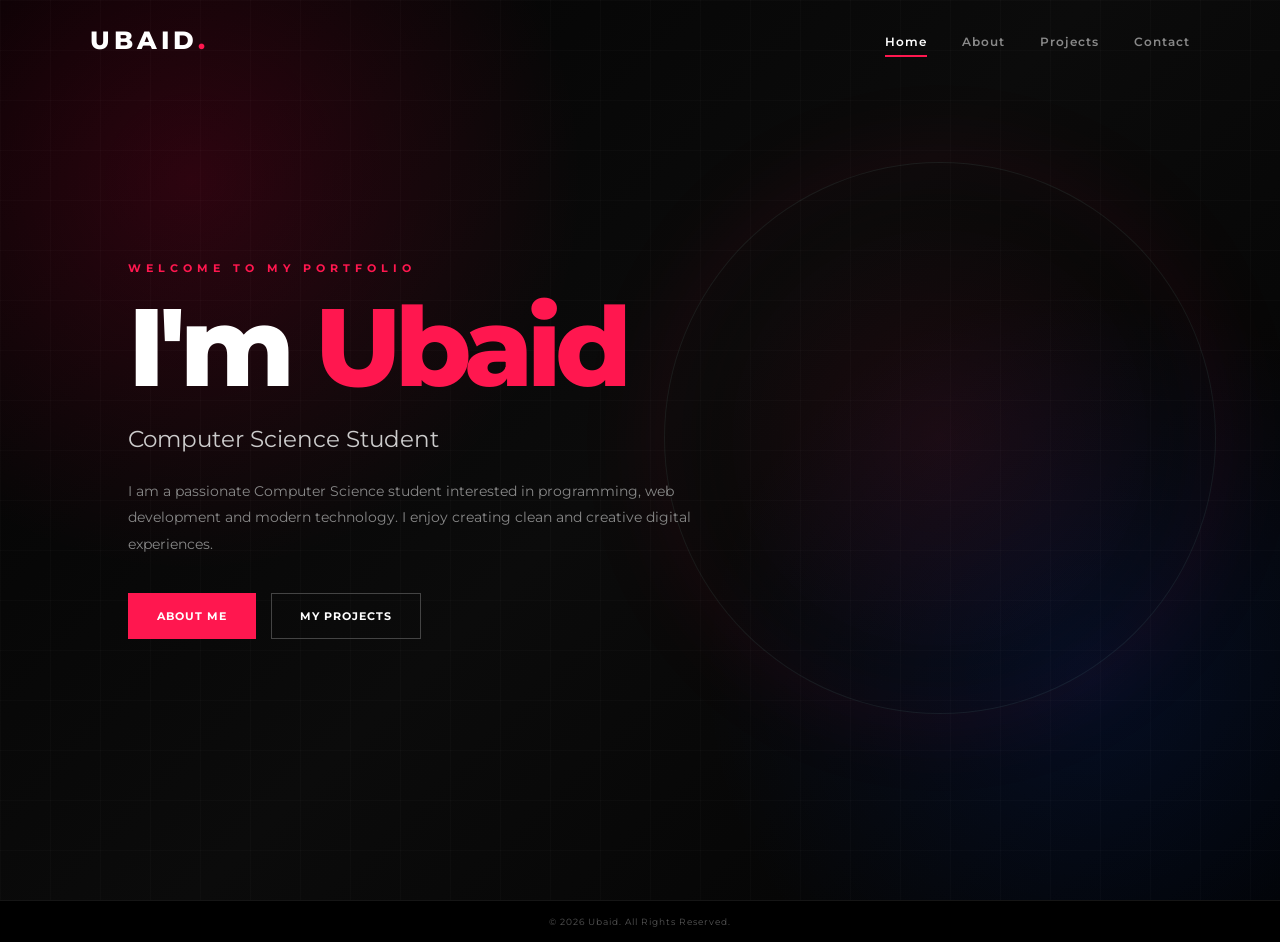
<file: class 7/index.html>
<!DOCTYPE html>
<html lang="en">

<head>
    <meta charset="UTF-8">
    <meta name="viewport" content="width=device-width, initial-scale=1.0">

    <title>Ubaid | Home</title>

    <link rel="stylesheet" href="style.css">
</head>

<body>

    <!-- NAVBAR -->
    <header>
        <nav>

            <h2 class="logo">
                UBAID<span>.</span>
            </h2>

            <ul>
                <li>
                    <a href="index.html" class="active">Home</a>
                </li>

                <li>
                    <a href="about.html">About</a>
                </li>

                <li>
                    <a href="projects.html">Projects</a>
                </li>

                <li>
                    <a href="contact.html">Contact</a>
                </li>
            </ul>

        </nav>
    </header>


    <!-- HERO -->
    <main class="hero">

        <div class="hero-content">

            <p class="small-title">
                WELCOME TO MY PORTFOLIO
            </p>

            <h1>
                I'm <span>Ubaid</span>
            </h1>

            <h2>
                Computer Science Student
            </h2>

            <p class="description">
                I am a passionate Computer Science student interested
                in programming, web development and modern technology.
                I enjoy creating clean and creative digital experiences.
            </p>

            <div class="buttons">

                <a href="about.html" class="btn">
                    ABOUT ME
                </a>

                <a href="projects.html" class="btn btn-outline">
                    MY PROJECTS
                </a>

            </div>

        </div>

    </main>


    <!-- FOOTER -->
    <footer>
        <p>
            © 2026 Ubaid. All Rights Reserved.
        </p>
    </footer>

</body>

</html>
</file>
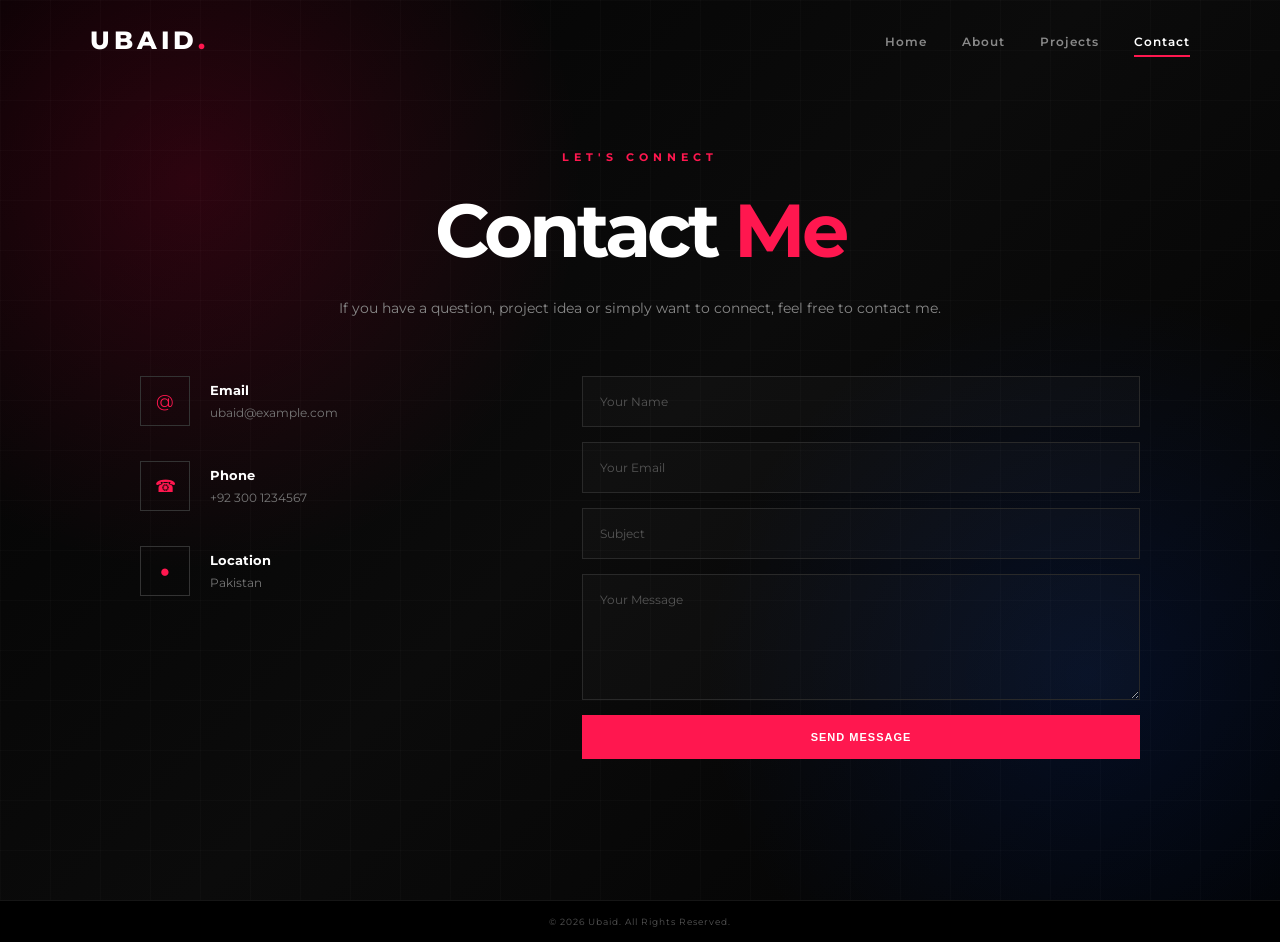
<file: class 7/contact.html>
<!DOCTYPE html>
<html lang="en">

<head>

    <meta charset="UTF-8">

    <meta name="viewport"
          content="width=device-width, initial-scale=1.0">

    <title>Ubaid | Contact</title>

    <link rel="stylesheet" href="style.css">

</head>

<body>


    <!-- NAVBAR -->
    <header>

        <nav>

            <h2 class="logo">
                UBAID<span>.</span>
            </h2>

            <ul>

                <li>
                    <a href="index.html">
                        Home
                    </a>
                </li>

                <li>
                    <a href="about.html">
                        About
                    </a>
                </li>

                <li>
                    <a href="projects.html">
                        Projects
                    </a>
                </li>

                <li>
                    <a href="contact.html"
                       class="active">
                        Contact
                    </a>
                </li>

            </ul>

        </nav>

    </header>


    <!-- CONTACT -->
    <main class="page-container">

        <section class="contact-section">


            <!-- HEADING -->
            <div class="section-heading">

                <p class="small-title">
                    LET'S CONNECT
                </p>

                <h1>
                    Contact <span>Me</span>
                </h1>

                <p>
                    If you have a question, project idea or simply
                    want to connect, feel free to contact me.
                </p>

            </div>


            <div class="contact-container">


                <!-- CONTACT INFORMATION -->
                <div class="contact-info">


                    <div class="contact-item">

                        <div class="contact-icon">
                            @
                        </div>

                        <div>

                            <h3>
                                Email
                            </h3>

                            <p>
                                ubaid@example.com
                            </p>

                        </div>

                    </div>


                    <div class="contact-item">

                        <div class="contact-icon">
                            ☎
                        </div>

                        <div>

                            <h3>
                                Phone
                            </h3>

                            <p>
                                +92 300 1234567
                            </p>

                        </div>

                    </div>


                    <div class="contact-item">

                        <div class="contact-icon">
                            ●
                        </div>

                        <div>

                            <h3>
                                Location
                            </h3>

                            <p>
                                Pakistan
                            </p>

                        </div>

                    </div>


                </div>


                <!-- FORM -->
                <form class="contact-form">

                    <input
                        type="text"
                        placeholder="Your Name"
                        required
                    >

                    <input
                        type="email"
                        placeholder="Your Email"
                        required
                    >

                    <input
                        type="text"
                        placeholder="Subject"
                        required
                    >

                    <textarea
                        rows="6"
                        placeholder="Your Message"
                        required
                    ></textarea>

                    <button
                        type="submit"
                        class="btn">
                        SEND MESSAGE
                    </button>

                </form>


            </div>

        </section>

    </main>


    <!-- FOOTER -->
    <footer>

        <p>
            © 2026 Ubaid. All Rights Reserved.
        </p>

    </footer>


</body>

</html>
</file>
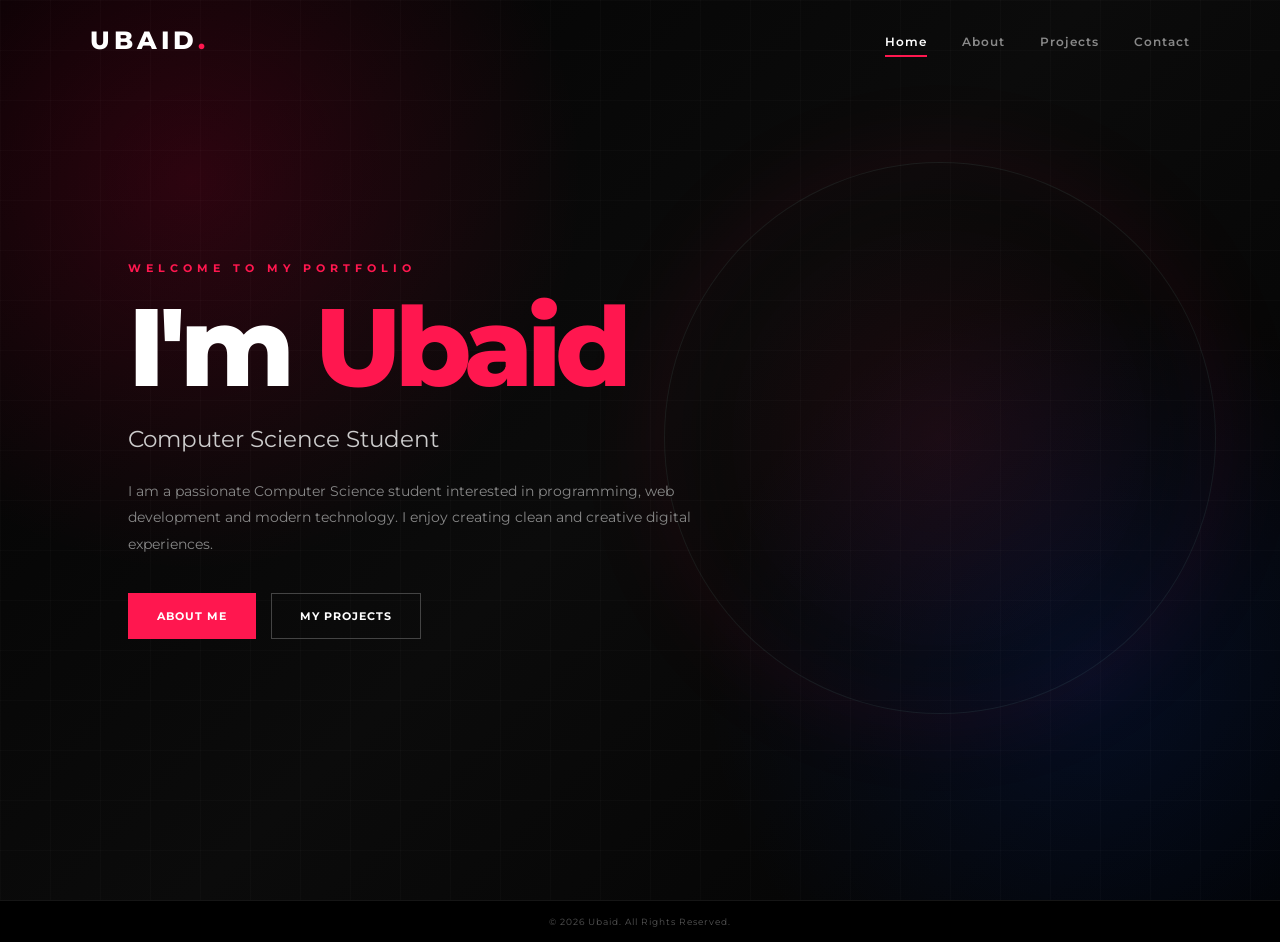
<file: class 7/home.html>
<!DOCTYPE html>
<html lang="en">

<head>
    <meta charset="UTF-8">
    <meta name="viewport" content="width=device-width, initial-scale=1.0">

    <title>Ubaid | Home</title>

    <link rel="stylesheet" href="style.css">
</head>

<body>

    <!-- NAVBAR -->
    <header>
        <nav>

            <h2 class="logo">
                UBAID<span>.</span>
            </h2>

            <ul>
                <li>
                    <a href="index.html" class="active">Home</a>
                </li>

                <li>
                    <a href="about.html">About</a>
                </li>

                <li>
                    <a href="projects.html">Projects</a>
                </li>

                <li>
                    <a href="contact.html">Contact</a>
                </li>
            </ul>

        </nav>
    </header>


    <!-- HERO -->
    <main class="hero">

        <div class="hero-content">

            <p class="small-title">
                WELCOME TO MY PORTFOLIO
            </p>

            <h1>
                I'm <span>Ubaid</span>
            </h1>

            <h2>
                Computer Science Student
            </h2>

            <p class="description">
                I am a passionate Computer Science student interested
                in programming, web development and modern technology.
                I enjoy creating clean and creative digital experiences.
            </p>

            <div class="buttons">

                <a href="about.html" class="btn">
                    ABOUT ME
                </a>

                <a href="projects.html" class="btn btn-outline">
                    MY PROJECTS
                </a>

            </div>

        </div>

    </main>


    <!-- FOOTER -->
    <footer>
        <p>
            © 2026 Ubaid. All Rights Reserved.
        </p>
    </footer>

</body>

</html>
</file>
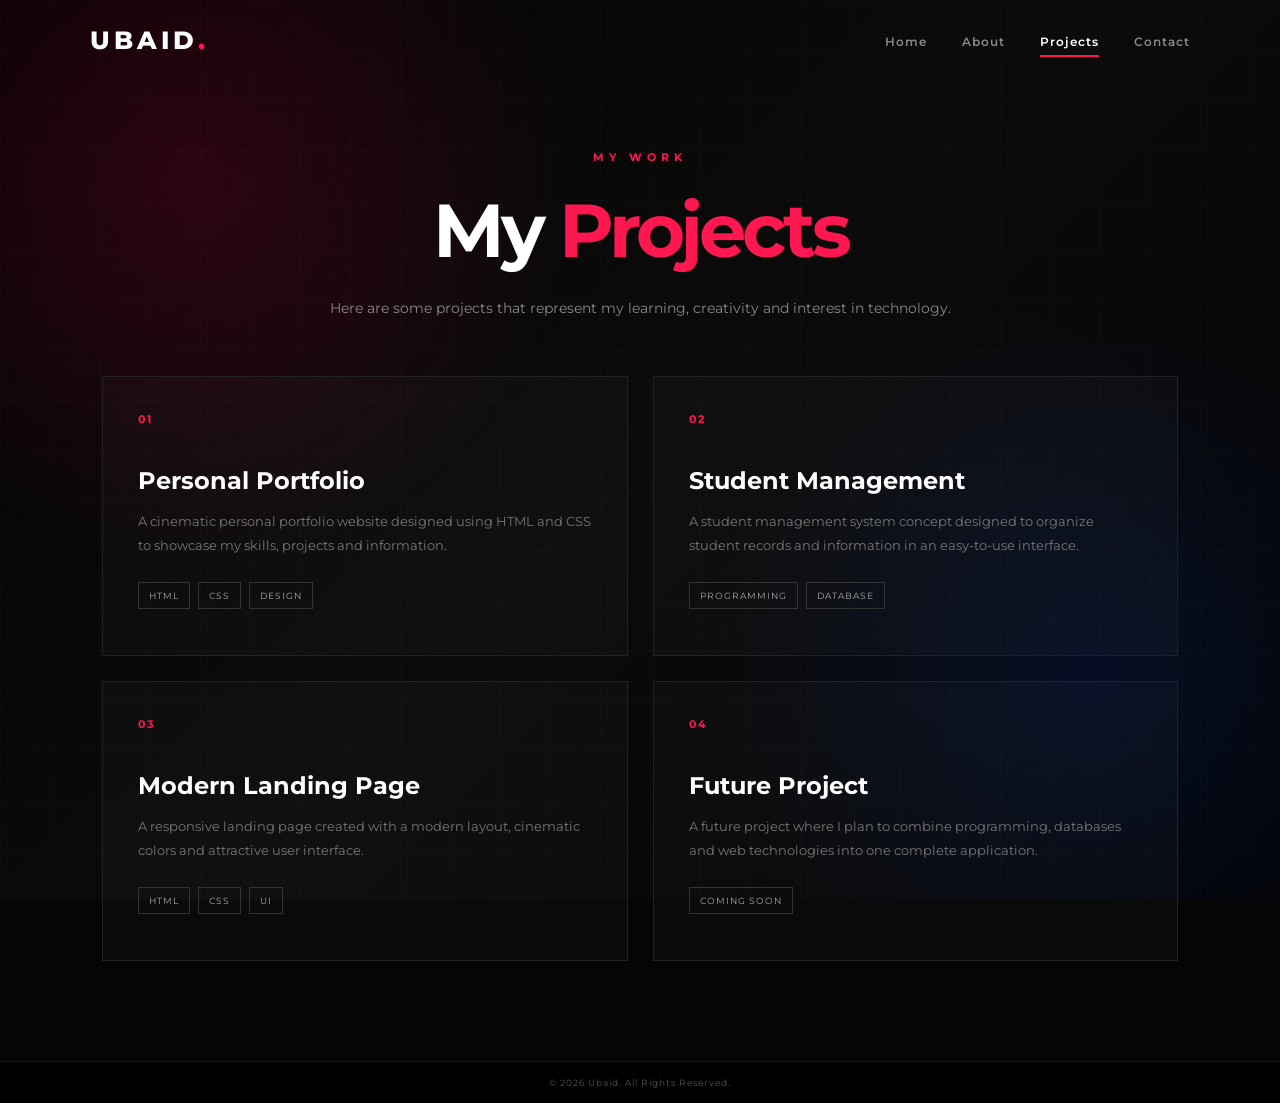
<file: class 7/projects.html>
<!DOCTYPE html>
<html lang="en">

<head>
    <meta charset="UTF-8">
    <meta name="viewport" content="width=device-width, initial-scale=1.0">

    <title>Ubaid | Projects</title>

    <link rel="stylesheet" href="style.css">
</head>

<body>

    <!-- NAVBAR -->
    <header>
        <nav>

            <h2 class="logo">
                UBAID<span>.</span>
            </h2>

            <ul>

                <li>
                    <a href="index.html">Home</a>
                </li>

                <li>
                    <a href="about.html">About</a>
                </li>

                <li>
                    <a href="projects.html" class="active">
                        Projects
                    </a>
                </li>

                <li>
                    <a href="contact.html">Contact</a>
                </li>

            </ul>

        </nav>
    </header>


    <!-- PROJECTS -->
    <main class="page-container">

        <section>

            <div class="section-heading">

                <p class="small-title">
                    MY WORK
                </p>

                <h1>
                    My <span>Projects</span>
                </h1>

                <p>
                    Here are some projects that represent my learning,
                    creativity and interest in technology.
                </p>

            </div>


            <div class="projects-grid">


                <!-- PROJECT 01 -->
                <div class="project-card">

                    <div class="project-number">
                        01
                    </div>

                    <h2>
                        Personal Portfolio
                    </h2>

                    <p>
                        A cinematic personal portfolio website designed
                        using HTML and CSS to showcase my skills,
                        projects and information.
                    </p>

                    <div class="tags">
                        <span>HTML</span>
                        <span>CSS</span>
                        <span>DESIGN</span>
                    </div>

                </div>


                <!-- PROJECT 02 -->
                <div class="project-card">

                    <div class="project-number">
                        02
                    </div>

                    <h2>
                        Student Management
                    </h2>

                    <p>
                        A student management system concept designed
                        to organize student records and information
                        in an easy-to-use interface.
                    </p>

                    <div class="tags">
                        <span>PROGRAMMING</span>
                        <span>DATABASE</span>
                    </div>

                </div>


                <!-- PROJECT 03 -->
                <div class="project-card">

                    <div class="project-number">
                        03
                    </div>

                    <h2>
                        Modern Landing Page
                    </h2>

                    <p>
                        A responsive landing page created with a
                        modern layout, cinematic colors and
                        attractive user interface.
                    </p>

                    <div class="tags">
                        <span>HTML</span>
                        <span>CSS</span>
                        <span>UI</span>
                    </div>

                </div>


                <!-- PROJECT 04 -->
                <div class="project-card">

                    <div class="project-number">
                        04
                    </div>

                    <h2>
                        Future Project
                    </h2>

                    <p>
                        A future project where I plan to combine
                        programming, databases and web technologies
                        into one complete application.
                    </p>

                    <div class="tags">
                        <span>COMING SOON</span>
                    </div>

                </div>


            </div>

        </section>

    </main>


    <!-- FOOTER -->
    <footer>

        <p>
            © 2026 Ubaid. All Rights Reserved.
        </p>

    </footer>

</body>

</html>
</file>
<file: class 7/style.css>
@import url('https://fonts.googleapis.com/css2?family=Montserrat:wght@300;400;500;600;700;800&display=swap');


/* =====================================
   RESET
===================================== */

* {
    margin: 0;
    padding: 0;
    box-sizing: border-box;
}

html {
    scroll-behavior: smooth;
}

body {
    font-family: 'Montserrat', sans-serif;

    background: #050505;

    color: white;

    min-height: 100vh;
}


/* =====================================
   CINEMATIC BACKGROUND
===================================== */

body::before {

    content: "";

    position: fixed;

    inset: 0;

    z-index: -2;

    background:
        radial-gradient(
            circle at 15% 20%,
            rgba(255, 0, 70, 0.16),
            transparent 30%
        ),

        radial-gradient(
            circle at 85% 75%,
            rgba(0, 80, 255, 0.12),
            transparent 30%
        ),

        linear-gradient(
            135deg,
            #020202,
            #0b0b0b,
            #020202
        );
}


/* Grid */

body::after {

    content: "";

    position: fixed;

    inset: 0;

    z-index: -1;

    pointer-events: none;

    background-image:

        linear-gradient(
            rgba(255,255,255,0.018) 1px,
            transparent 1px
        ),

        linear-gradient(
            90deg,
            rgba(255,255,255,0.018) 1px,
            transparent 1px
        );

    background-size: 50px 50px;
}


/* =====================================
   NAVBAR
===================================== */

header {

    width: 100%;

    padding: 25px 7%;

    position: absolute;

    top: 0;
    left: 0;

    z-index: 100;
}

nav {

    display: flex;

    justify-content: space-between;

    align-items: center;
}


/* Logo */

.logo {

    font-size: 25px;

    font-weight: 800;

    letter-spacing: 4px;
}

.logo span {

    color: #ff174f;
}


/* Navigation */

nav ul {

    display: flex;

    gap: 35px;

    list-style: none;
}

nav ul li a {

    color: #888;

    text-decoration: none;

    font-size: 12px;

    font-weight: 600;

    letter-spacing: 1px;

    position: relative;

    transition: 0.3s;
}

nav ul li a:hover,
nav ul li a.active {

    color: white;
}


/* Underline */

nav ul li a::after {

    content: "";

    position: absolute;

    width: 0;

    height: 2px;

    left: 0;

    bottom: -8px;

    background: #ff174f;

    transition: 0.3s;
}

nav ul li a:hover::after,
nav ul li a.active::after {

    width: 100%;
}


/* =====================================
   COMMON
===================================== */

.page-container {

    min-height: 100vh;

    padding: 150px 8% 100px;
}

.small-title {

    color: #ff174f;

    font-size: 11px;

    font-weight: 700;

    letter-spacing: 5px;

    margin-bottom: 20px;
}


/* =====================================
   BUTTON
===================================== */

.btn {

    display: inline-block;

    padding: 15px 28px;

    background: #ff174f;

    color: white;

    border: 1px solid #ff174f;

    text-decoration: none;

    font-size: 11px;

    font-weight: 700;

    letter-spacing: 1px;

    cursor: pointer;

    transition: 0.3s;
}

.btn:hover {

    background: white;

    color: black;

    border-color: white;

    transform: translateY(-3px);

    box-shadow:
        0 15px 35px rgba(255,23,79,0.25);
}

.btn-outline {

    background: transparent;

    border-color: #444;
}


/* =====================================
   HOME
===================================== */

.hero {

    min-height: 100vh;

    display: flex;

    align-items: center;

    padding: 100px 10%;

    position: relative;

    overflow: hidden;
}


/* Circle */

.hero::before {

    content: "";

    position: absolute;

    width: 550px;

    height: 550px;

    right: 5%;

    top: 18%;

    border-radius: 50%;

    border: 1px solid rgba(255,255,255,0.07);

    background:
        radial-gradient(
            circle,
            rgba(255,23,79,0.08),
            transparent 65%
        );

    box-shadow:
        0 0 100px rgba(255,23,79,0.08),
        inset 0 0 100px rgba(255,23,79,0.04);
}

.hero-content {

    max-width: 700px;

    position: relative;

    z-index: 2;
}

.hero h1 {

    font-size: clamp(60px, 9vw, 110px);

    line-height: 0.95;

    font-weight: 800;

    letter-spacing: -6px;
}

.hero h1 span {

    color: #ff174f;
}

.hero h2 {

    margin-top: 25px;

    font-size: 23px;

    color: #ccc;

    font-weight: 400;
}

.description {

    max-width: 600px;

    margin-top: 25px;

    color: #888;

    font-size: 14px;

    line-height: 1.9;
}

.buttons {

    display: flex;

    gap: 15px;

    margin-top: 35px;
}


/* =====================================
   ABOUT PAGE
===================================== */

.about-page {

    min-height: 100vh;

    padding: 150px 8% 80px;
}

.about-container {

    max-width: 1100px;

    margin: auto;

    display: grid;

    grid-template-columns: 0.8fr 1.2fr;

    gap: 80px;

    align-items: center;
}


/* Profile */

.about-image {

    display: flex;

    justify-content: center;
}

.profile-card {

    width: 320px;

    height: 400px;

    display: flex;

    flex-direction: column;

    justify-content: center;

    align-items: center;

    position: relative;

    background:
        linear-gradient(
            145deg,
            #171717,
            #050505
        );

    border: 1px solid #333;

    box-shadow:
        0 30px 80px rgba(0,0,0,0.7);
}

.profile-card::before {

    content: "";

    position: absolute;

    inset: 15px;

    border: 1px solid rgba(255,23,79,0.35);
}

.letter {

    font-size: 140px;

    font-weight: 800;

    color: #ff174f;

    line-height: 1;

    z-index: 2;
}

.profile-card p {

    color: #777;

    font-size: 9px;

    letter-spacing: 5px;

    margin-top: 15px;

    z-index: 2;
}


/* About Text */

.about-text .subtitle {

    color: #ff174f;

    font-size: 11px;

    font-weight: 700;

    letter-spacing: 5px;

    margin-bottom: 20px;
}

.about-text h1 {

    font-size: 70px;

    line-height: 1;

    letter-spacing: -4px;

    margin-bottom: 30px;
}

.about-text h1 span {

    color: #ff174f;
}

.about-text > p:not(.subtitle) {

    color: #888;

    font-size: 14px;

    line-height: 1.9;

    margin-bottom: 18px;
}


/* About Info */

.about-info {

    margin-top: 35px;

    display: grid;

    grid-template-columns: 1fr 1fr;

    gap: 25px;
}

.about-info h3 {

    color: #ff174f;

    font-size: 10px;

    letter-spacing: 2px;

    margin-bottom: 8px;
}

.about-info p {

    color: #ddd;

    font-size: 13px;
}


/* About Boxes */

.about-boxes {

    max-width: 1100px;

    margin: 100px auto 0;

    display: grid;

    grid-template-columns: repeat(3, 1fr);

    gap: 25px;
}

.box {

    padding: 35px;

    min-height: 220px;

    background: rgba(255,255,255,0.025);

    border: 1px solid #222;

    transition: 0.4s;
}

.box:hover {

    transform: translateY(-8px);

    border-color: #ff174f;

    box-shadow:
        0 20px 50px rgba(0,0,0,0.5);
}

.box span {

    color: #ff174f;

    font-size: 11px;

    font-weight: 700;

    letter-spacing: 2px;
}

.box h2 {

    margin-top: 30px;

    margin-bottom: 15px;

    font-size: 22px;
}

.box p {

    color: #777;

    font-size: 13px;

    line-height: 1.8;
}


/* =====================================
   SECTION HEADING
===================================== */

.section-heading {

    max-width: 650px;

    margin: 0 auto 70px;

    text-align: center;
}

.section-heading h1 {

    font-size: clamp(45px, 7vw, 75px);

    letter-spacing: -4px;

    margin-bottom: 20px;
}

.section-heading h1 span {

    color: #ff174f;
}

.section-heading > p:last-child {

    color: #888;

    font-size: 14px;

    line-height: 1.8;
}


/* =====================================
   PROJECTS
===================================== */

.projects-grid {

    max-width: 1100px;

    margin: auto;

    display: grid;

    grid-template-columns: 1fr 1fr;

    gap: 25px;
}

.project-card {

    min-height: 280px;

    padding: 35px;

    position: relative;

    overflow: hidden;

    background: rgba(255,255,255,0.025);

    border: 1px solid #222;

    transition: 0.4s;
}

.project-card::before {

    content: "";

    position: absolute;

    width: 170px;

    height: 170px;

    right: -70px;

    top: -70px;

    background: #ff174f;

    filter: blur(100px);

    opacity: 0;

    transition: 0.4s;
}

.project-card:hover {

    transform: translateY(-8px);

    border-color: #ff174f;
}

.project-card:hover::before {

    opacity: 0.15;
}

.project-number {

    color: #ff174f;

    font-size: 11px;

    font-weight: 700;

    letter-spacing: 2px;

    margin-bottom: 40px;
}

.project-card h2 {

    font-size: 24px;

    margin-bottom: 15px;
}

.project-card p {

    color: #777;

    font-size: 13px;

    line-height: 1.8;
}


/* Tags */

.tags {

    display: flex;

    flex-wrap: wrap;

    gap: 8px;

    margin-top: 25px;
}

.tags span {

    padding: 7px 10px;

    color: #aaa;

    font-size: 9px;

    letter-spacing: 1px;

    border: 1px solid #333;
}


/* =====================================
   CONTACT
===================================== */

.contact-container {

    max-width: 1000px;

    margin: auto;

    display: grid;

    grid-template-columns: 0.8fr 1.2fr;

    gap: 70px;
}

.contact-info {

    display: flex;

    flex-direction: column;

    gap: 35px;
}

.contact-item {

    display: flex;

    align-items: center;

    gap: 20px;
}

.contact-icon {

    width: 50px;

    height: 50px;

    display: flex;

    justify-content: center;

    align-items: center;

    color: #ff174f;

    font-size: 17px;

    border: 1px solid #333;
}

.contact-item h3 {

    font-size: 13px;

    margin-bottom: 7px;
}

.contact-item p {

    color: #777;

    font-size: 12px;
}


/* Form */

.contact-form {

    display: flex;

    flex-direction: column;

    gap: 15px;
}

.contact-form input,
.contact-form textarea {

    width: 100%;

    padding: 17px;

    color: white;

    outline: none;

    resize: vertical;

    font-family: inherit;

    font-size: 12px;

    background: rgba(255,255,255,0.025);

    border: 1px solid #292929;

    transition: 0.3s;
}

.contact-form input:focus,
.contact-form textarea:focus {

    border-color: #ff174f;

    box-shadow:
        0 0 25px rgba(255,23,79,0.06);
}

.contact-form input::placeholder,
.contact-form textarea::placeholder {

    color: #555;
}


/* =====================================
   FOOTER
===================================== */

footer {

    width: 100%;

    padding: 15px;

    text-align: center;

    color: #555;

    font-size: 9px;

    letter-spacing: 1px;

    background: rgba(0,0,0,0.85);

    border-top: 1px solid #151515;
}


/* =====================================
   RESPONSIVE
===================================== */

@media (max-width: 900px) {

    .about-container {

        grid-template-columns: 1fr;

        gap: 60px;
    }

    .about-boxes {

        grid-template-columns: 1fr;
    }

    .contact-container {

        grid-template-columns: 1fr;

        gap: 50px;
    }
}


@media (max-width: 800px) {

    header {

        padding: 20px;

        position: relative;
    }

    nav {

        flex-direction: column;

        gap: 25px;
    }

    nav ul {

        gap: 18px;

        justify-content: center;

        flex-wrap: wrap;
    }

    nav ul li a {

        font-size: 10px;
    }

    .hero {

        min-height: 90vh;

        padding: 80px 7%;
    }

    .hero h1 {

        font-size: 65px;

        letter-spacing: -4px;
    }

    .hero h2 {

        font-size: 20px;
    }

    .hero::before {

        width: 300px;

        height: 300px;

        right: -100px;
    }

    .page-container {

        padding: 80px 7% 70px;
    }

    .about-page {

        padding: 80px 7% 70px;
    }

    .about-text h1 {

        font-size: 55px;
    }

    .profile-card {

        width: 270px;

        height: 340px;
    }

    .projects-grid {

        grid-template-columns: 1fr;
    }
}


@media (max-width: 500px) {

    nav ul {

        gap: 12px;
    }

    .hero h1 {

        font-size: 52px;
    }

    .hero h2 {

        font-size: 18px;
    }

    .buttons {

        flex-direction: column;

        align-items: flex-start;
    }

    .about-info {

        grid-template-columns: 1fr;
    }

    .profile-card {

        width: 230px;

        height: 300px;
    }

    .letter {

        font-size: 100px;
    }

    .section-heading h1 {

        font-size: 48px;
    }
}


/* =========================================
   ABOUT PAGE
========================================= */

.about-page {
    min-height: 100vh;
    padding: 150px 8% 80px;
}


/* =========================================
   ABOUT HERO
========================================= */

.about-hero {

    max-width: 1100px;

    margin: 0 auto;

    display: grid;

    grid-template-columns: 0.9fr 1.1fr;

    align-items: center;

    gap: 80px;

}


/* =========================================
   PHOTO
========================================= */

.about-photo {

    display: flex;

    justify-content: center;

}


.photo-frame {

    width: 360px;

    height: 450px;

    padding: 12px;

    position: relative;

    background:
        linear-gradient(
            135deg,
            #ff174f,
            #202020,
            #050505
        );

    box-shadow:

        0 30px 80px
        rgba(0,0,0,0.8),

        0 0 60px
        rgba(255,23,79,0.08);

}


.photo-frame::before {

    content: "";

    position: absolute;

    inset: -10px;

    border: 1px solid
        rgba(255,23,79,0.25);

    z-index: -1;

}


.photo-frame img {

    width: 100%;

    height: 100%;

    object-fit: cover;

    display: block;

    filter:
        grayscale(15%)
        contrast(105%);

}


/* =========================================
   ABOUT INTRO
========================================= */

.about-intro {

    max-width: 600px;

}


.about-intro h1 {

    font-size: 75px;

    line-height: 0.95;

    letter-spacing: -5px;

    margin-bottom: 20px;

}


.about-intro h1 span {

    color: #ff174f;

}


.about-intro h2 {

    color: #ccc;

    font-size: 22px;

    font-weight: 400;

    margin-bottom: 30px;

}


.about-description {

    color: #888;

    font-size: 14px;

    line-height: 1.9;

    margin-bottom: 18px;

}


.about-description strong {

    color: #fff;

}


.about-buttons {

    display: flex;

    gap: 15px;

    margin-top: 30px;

}


/* =========================================
   SECTION HEADING
========================================= */

.personal-section,
.skills-section {

    max-width: 1100px;

    margin: 130px auto 0;

}


.section-heading {

    text-align: center;

    margin-bottom: 55px;

}


.section-heading h2 {

    font-size: 55px;

    letter-spacing: -3px;

}


.section-heading h2 span {

    color: #ff174f;

}


/* =========================================
   PERSONAL CARDS
========================================= */

.personal-grid {

    display: grid;

    grid-template-columns:
        repeat(3, 1fr);

    gap: 25px;

}


.personal-card {

    min-height: 260px;

    padding: 35px;

    position: relative;

    background:
        rgba(255,255,255,0.025);

    border: 1px solid #222;

    transition: 0.4s;

}


.personal-card:hover {

    transform:
        translateY(-8px);

    border-color:
        #ff174f;

    box-shadow:
        0 25px 60px
        rgba(0,0,0,0.5);

}


.card-number {

    color: #ff174f;

    font-size: 11px;

    font-weight: 700;

    letter-spacing: 2px;

}


.personal-card h3 {

    font-size: 23px;

    margin-top: 35px;

    margin-bottom: 18px;

}


.personal-card p {

    color: #777;

    font-size: 13px;

    line-height: 1.9;

}


.personal-card strong {

    color: #ddd;

}


/* =========================================
   SKILLS
========================================= */

.skills-container {

    max-width: 850px;

    margin: auto;

    display: grid;

    grid-template-columns:
        1fr 1fr;

    gap: 35px 60px;

}


.skill-top {

    display: flex;

    justify-content:
        space-between;

    margin-bottom: 10px;

}


.skill-top span {

    color: #aaa;

    font-size: 11px;

    font-weight: 600;

    letter-spacing: 1px;

}


.skill-bar {

    width: 100%;

    height: 5px;

    background: #1c1c1c;

    overflow: hidden;

}


.skill-progress {

    height: 100%;

    background:
        linear-gradient(
            90deg,
            #ff174f,
            #ff4b70
        );

    box-shadow:
        0 0 15px
        rgba(255,23,79,0.5);

}


/* Skill percentages */

.skill-progress.html {

    width: 90%;

}


.skill-progress.css {

    width: 85%;

}


.skill-progress.programming {

    width: 75%;

}


.skill-progress.design {

    width: 70%;

}


/* =========================================
   QUOTE
========================================= */

.quote-section {

    max-width: 900px;

    margin: 130px auto 50px;

}


.quote-box {

    padding: 60px;

    text-align: center;

    position: relative;

    background:
        linear-gradient(
            135deg,
            rgba(255,23,79,0.07),
            rgba(255,255,255,0.02)
        );

    border:
        1px solid #292929;

}


.quote-mark {

    display: block;

    color: #ff174f;

    font-size: 70px;

    line-height: 0.5;

    margin-bottom: 30px;

}


.quote-box p {

    color: #ddd;

    font-size: 20px;

    font-style: italic;

    line-height: 1.7;

}


.quote-box small {

    display: block;

    color: #ff174f;

    margin-top: 25px;

    font-size: 10px;

    font-weight: 700;

    letter-spacing: 3px;

}


/* =========================================
   ABOUT RESPONSIVE
========================================= */

@media (max-width: 900px) {

    .about-hero {

        grid-template-columns: 1fr;

        gap: 60px;

    }


    .about-photo {

        order: 1;

    }


    .about-intro {

        order: 2;

        text-align: center;

        margin: auto;

    }


    .about-buttons {

        justify-content: center;

    }


    .personal-grid {

        grid-template-columns: 1fr;

    }


    .skills-container {

        grid-template-columns: 1fr;

    }

}


@media (max-width: 600px) {

    .about-page {

        padding: 90px 6% 60px;

    }


    .photo-frame {

        width: 270px;

        height: 350px;

    }


    .about-intro h1 {

        font-size: 55px;

    }


    .about-intro h2 {

        font-size: 18px;

    }


    .about-buttons {

        flex-direction: column;

        align-items: center;

    }


    .section-heading h2 {

        font-size: 42px;

    }


    .quote-box {

        padding: 35px 20px;

    }


    .quote-box p {

        font-size: 16px;

    }

}
</file>
